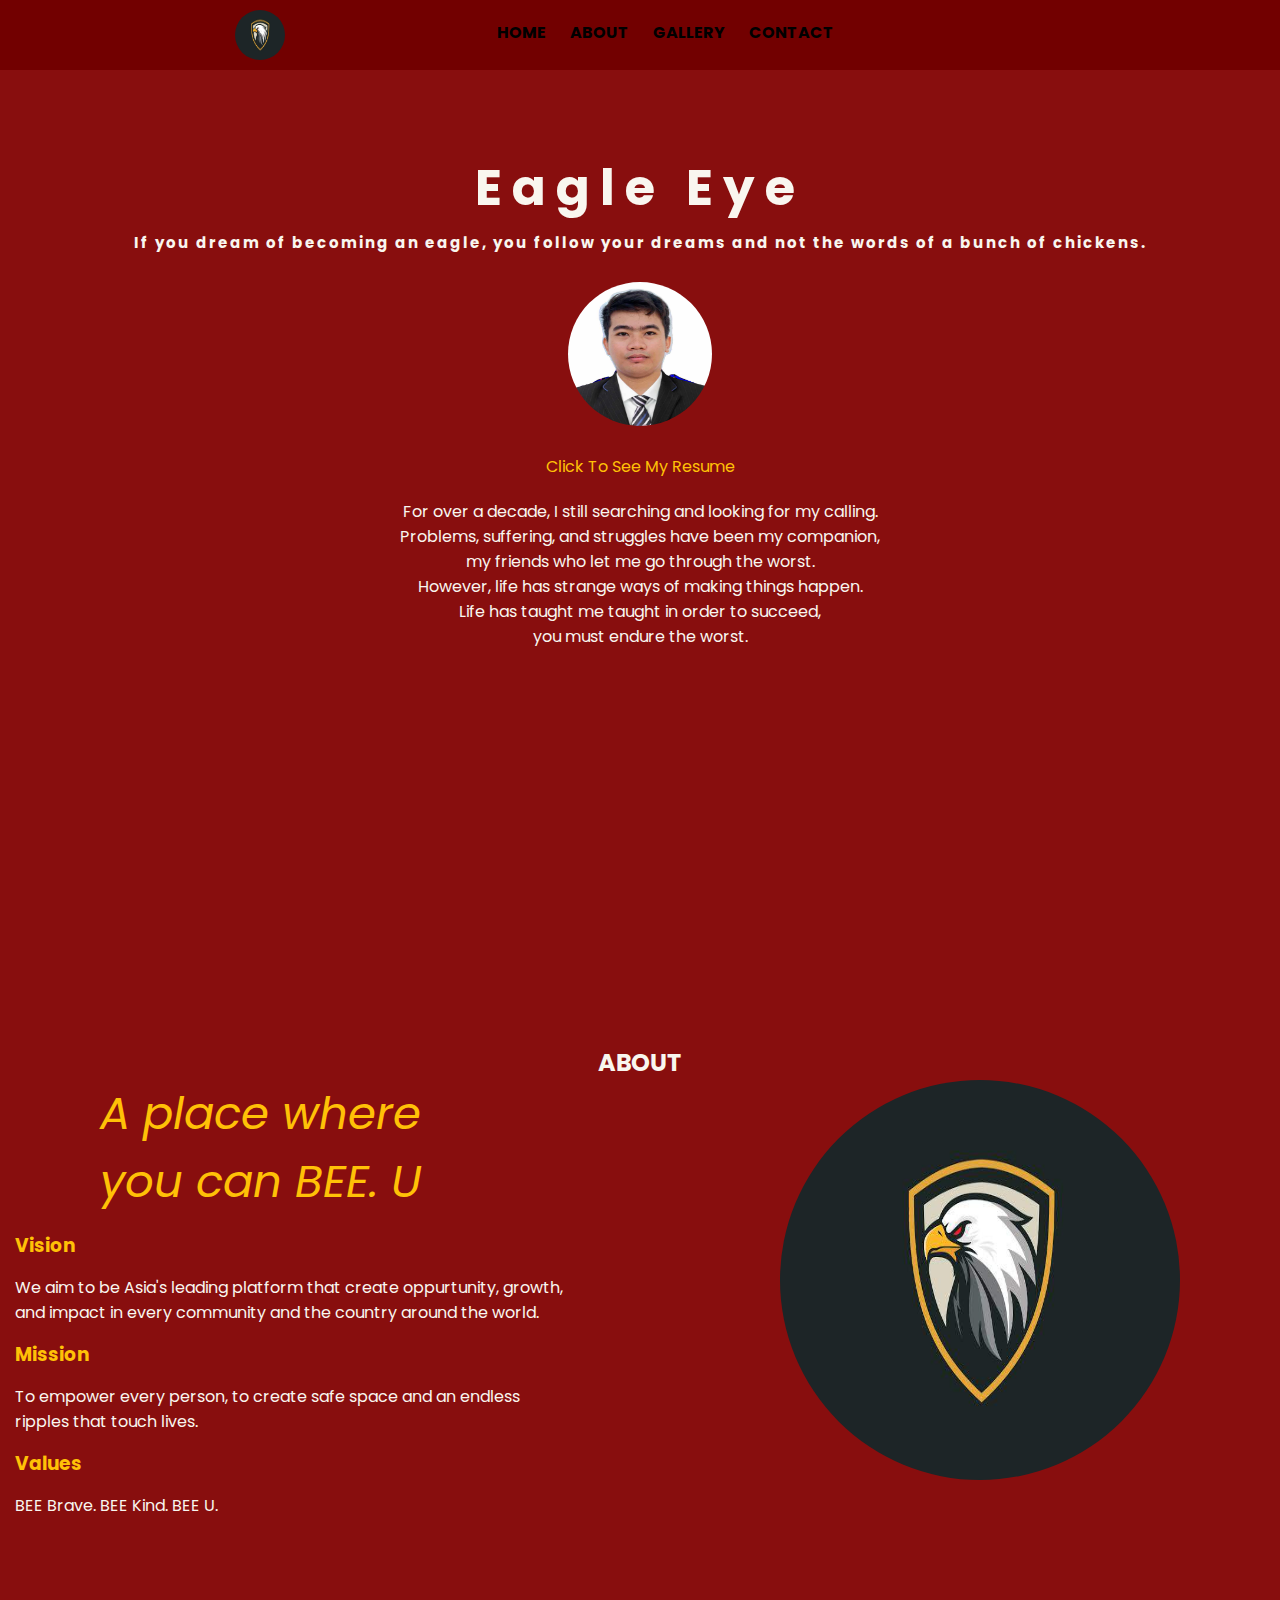
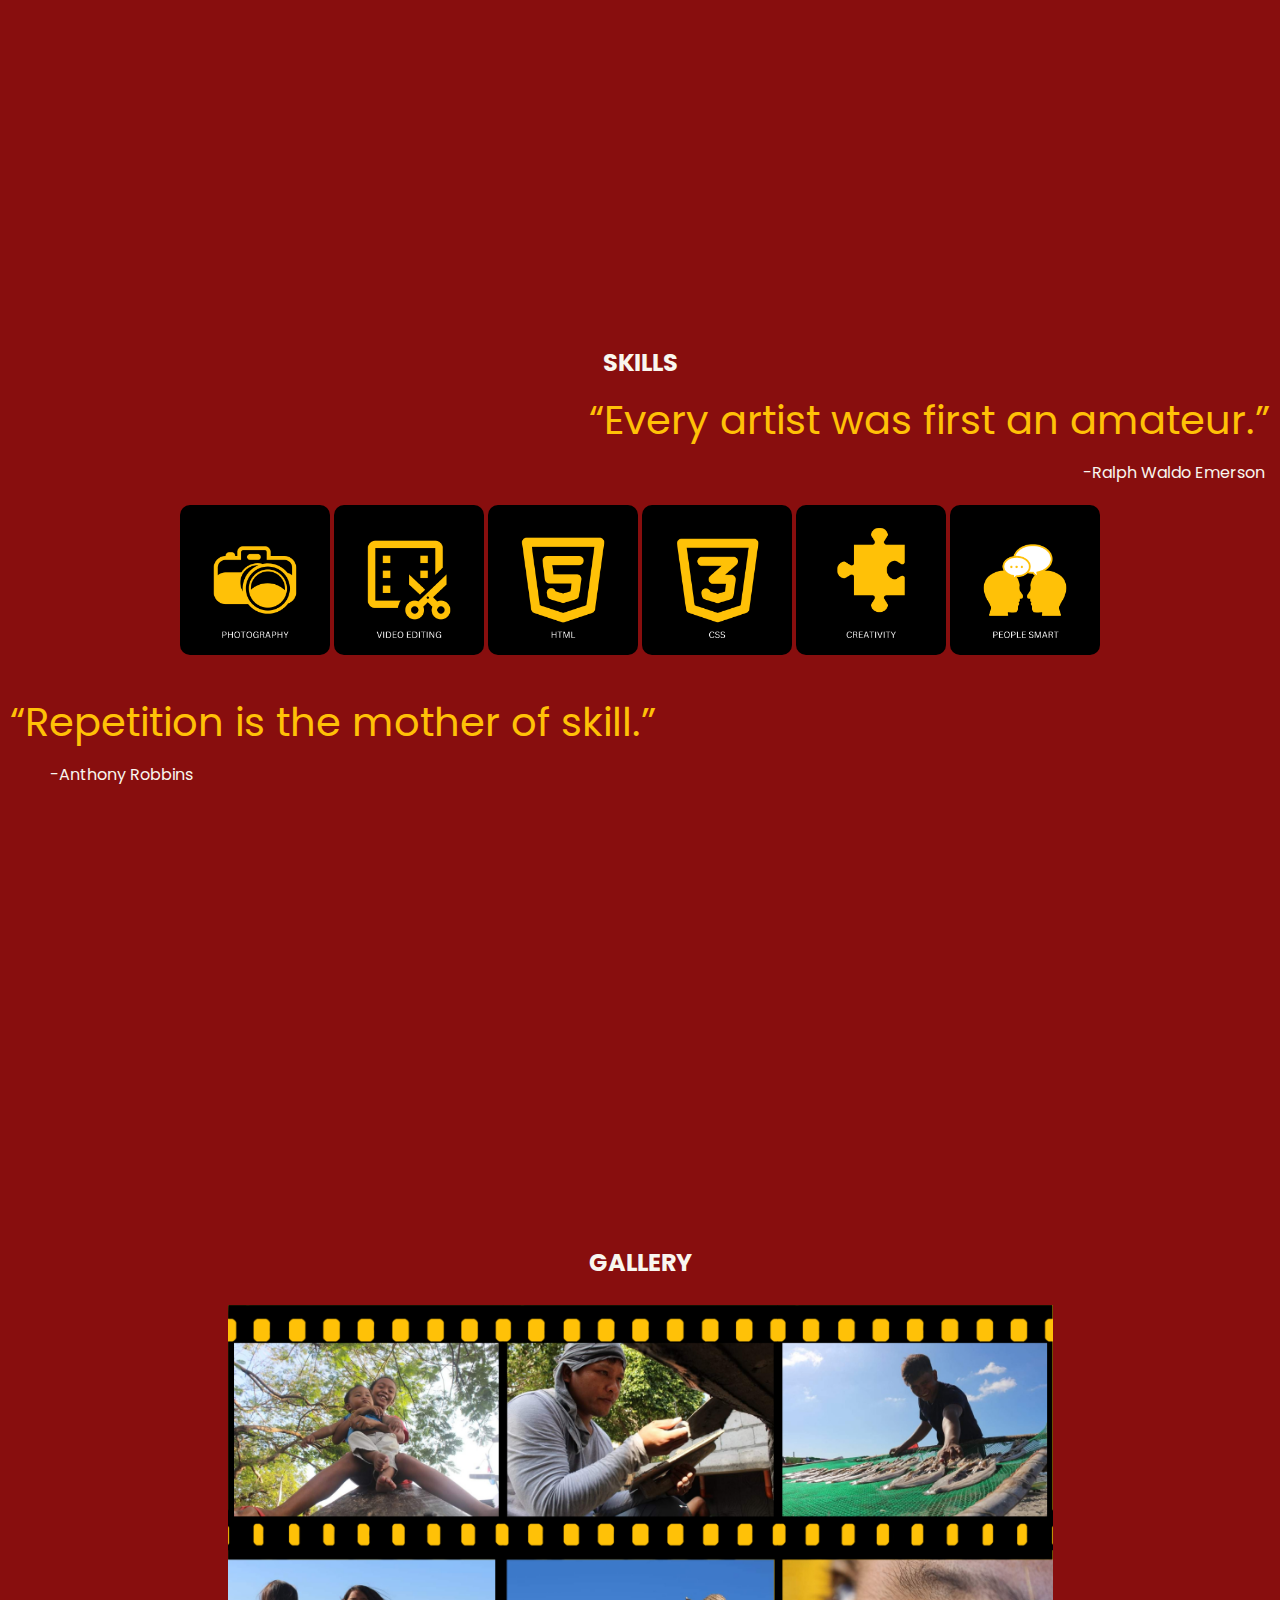
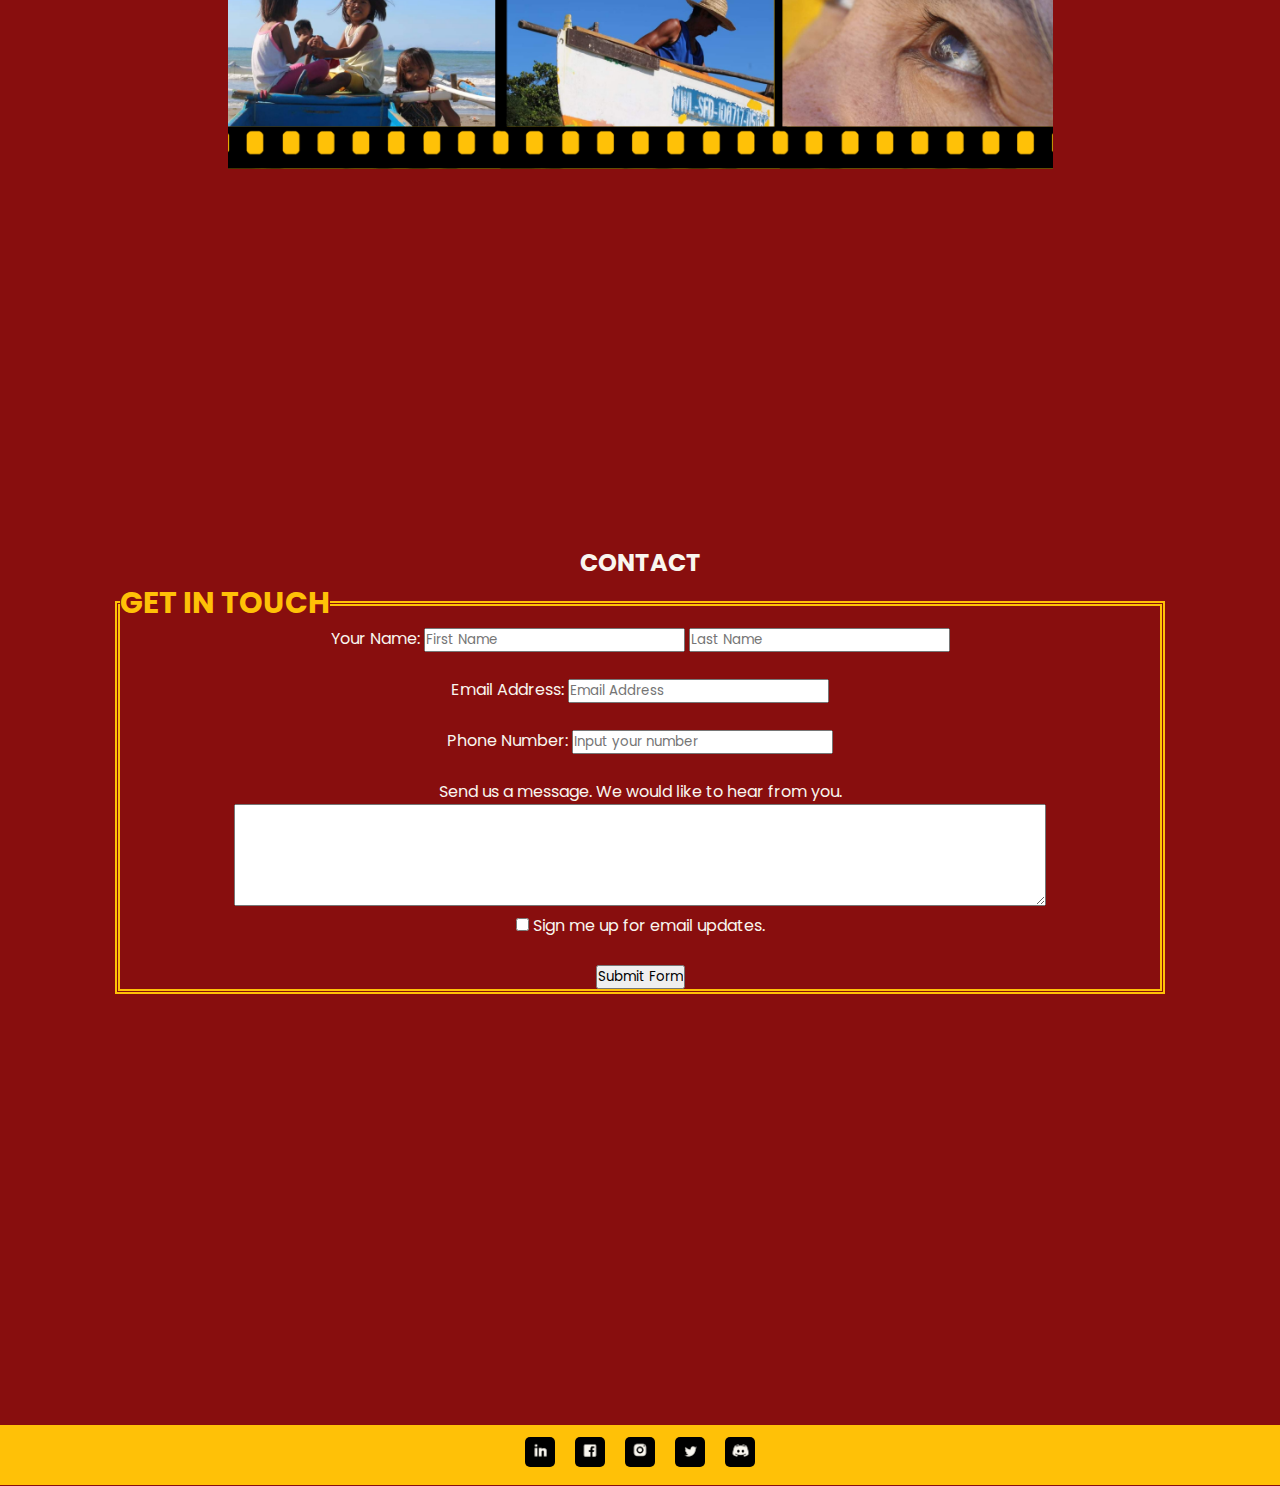
<file: index.html>
<!DOCTYPE html>
<html lang="en">
<head>
    <meta charset="UTF-8">
    <meta http-equiv="X-UA-Compatible" content="IE=edge">
    <meta name="viewport" content="width=device-width, initial-scale=1.0">
    <title>Eagle Eye</title>
    <link rel="icon" href="Assets/logo_.jpg" type="image/x-icon">
    <link rel="stylesheet" href="style.css">
</head>
<body>
    <!----------- NAVIGATION ----------->
    <nav class='navigation-bar'>
        <ul class='nav-list'>
            <img class='logo' src='Assets/logo_.jpg'  alt='BEE.U LOGO'>
            <li><a href='#section-home'>HOME</a></li>
            <li><a href='#section-about'>ABOUT</a></li>
            
            <li><a href='#section-gallery'>GALLERY</a></li>
            <li><a href='#section-contact'>CONTACT</a></li>
        </ul>
    </nav>
    <br><br>
    <!----------- MAIN ----------->
    <main>
    <!----------- HEADER ----------->
    <br>
    <header class='main-header' id='section-home'>
        <h1>Eagle Eye</h1>
        <h2>If you dream of becoming an eagle, you follow your dreams and not the words of a bunch of chickens.</h2>
        <br>
        <img src='Assets/picture_profile.jpg'  alt='profile-picture'> <br>
        <a href='Assets/My Resume.pdf'>Click To See My Resume</a>
        <p>
            For over a decade, I still searching and looking for my calling. <br>
            Problems, suffering, and struggles have been my companion,  <br> my friends who let
            me go through the worst.
            <br>
            However, life has strange ways of making things happen. <br> Life has taught me taught
            in order to succeed, <br>  you must endure the worst. 
        </p>
    </header>

    <!----------- SECTION 1 (ABOUT) ----------->
    <section class='about' id='section-about'>
        <div class='about-statement' >
            <h2>ABOUT</h2>
            <img src='Assets/logo_.jpg' alt='Bee.u Logo'>
            <p>
            A place where <br> you can BEE. U <br>
            </p>
        </div>
        <div class='vision-statement'>
            <h3>Vision</h3>
            <p>
            We aim to be Asia's leading platform that create oppurtunity, growth, <br>and impact
            in every community and the country around the world.
            </p>
        </div>
        <div class='mission-statement'>
            <h3>Mission</h3>
            <p>
            To empower every person, to create safe space and an endless <br>
            ripples that touch lives. 
            </p>
        </div>
        <div class='values-statement'>
            <h3>Values</h3>
            <p>
            BEE Brave.
            BEE Kind.
            BEE U. 
            </p>
        </div>
    </section>

    <!----------- SECTION 2 (SKILL) ----------->
    <section class='skill' id='section-skill'>
        <h2>SKILLS</h2>
        <div class='skill-quote1'>
            <q>Every artist was first an amateur.</q>
            <p>-Ralph Waldo Emerson</p>
        </div>
        <div class='skill-container'>
            <div class='skill-set'>
                <img src='Assets/PHOTOGRAPHY.png' alt='Photography-skill'>
                <img src='Assets/VIDEO.png' alt='Video-editing-skill'>
                <img src='Assets/HTML.png' alt='html-skill'>
                <img src='Assets/CSS.png' alt='css-skill'>
                <img src='Assets/CREATIVITY.png' alt='creativity-skill'>
                <img src='Assets/PEOPLE SMART.png' alt='people-smart-skill'>
            </div>
        </div>
        <div class='skill-quote2'>
            <q>Repetition is the mother of skill.</q>
            <p>-Anthony Robbins</p>
        </div>
        </section>

    <!----------- SECTION 3 (GALLERY) ----------->
    <section class='gallery' id='section-gallery'>
        <h2>GALLERY</h2>
        <br>
        <img src='Assets/Film.png' alt='Image-gallery'>
    </section>

    <!----------- SECTION 4 (CONTACT) ----------->
    <section class='contact' id='section-contact'>
        <h2>CONTACT</h2>
        <form>
            <fieldset class=''> 
                <legend><strong>GET IN TOUCH</strong></legend>
                <label for='name'>Your Name:  </label><input type='text' id='name' placeholder='First Name' required> <input type="text" placeholder='Last Name' name='last-name' required> <br><br>
                <label for='email'>Email Address:  </label><input type='email' id='email' placeholder='Email Address' required> <br> <br>
                <label for='number'>Phone Number:  </label><input type='tel' id='number' placeholder='Input your number' required> <br><br>
                <label for="messages">Send us a message. We would like to hear from you.</label><br>
                <textarea id='messages' cols='70' rows='5'></textarea> <br>
                <input type='checkbox'>  Sign me up for email updates.  <br><br>
                <input type='submit' name='submit' value='Submit Form' id='submit-form'>
            </fieldset>
        </form>
    </section>
    <br><br>
    </main>

    <footer class='main-footer'>
        <div class='list-footer'>
            <a href='https://www.linkedin.com/in/juliusestradapasiliao09/#education'><img src='Assets/linkedin.png' alt='Linked-In Account'> </a>
            <a href='https://www.facebook.com/juliusestradapasiliao.09'><img src='Assets/facebook.png' alt='Faceboook Account'> </a>
            <a href='https://www.instagram.com/zeke_dojin'><img src='Assets/instagram.png' alt='Instagram Account'> </a>
            <a href='https://twitter.com/julius_pasiliao'><img src='Assets/twitter.png' alt='Twitter Account'> </a>
            <a href='https://discord.com/channels/@me'><img src='Assets/discord.png' alt='Discord Account'> </a>
        </div>
    </footer>
</body>
</html>
</file>
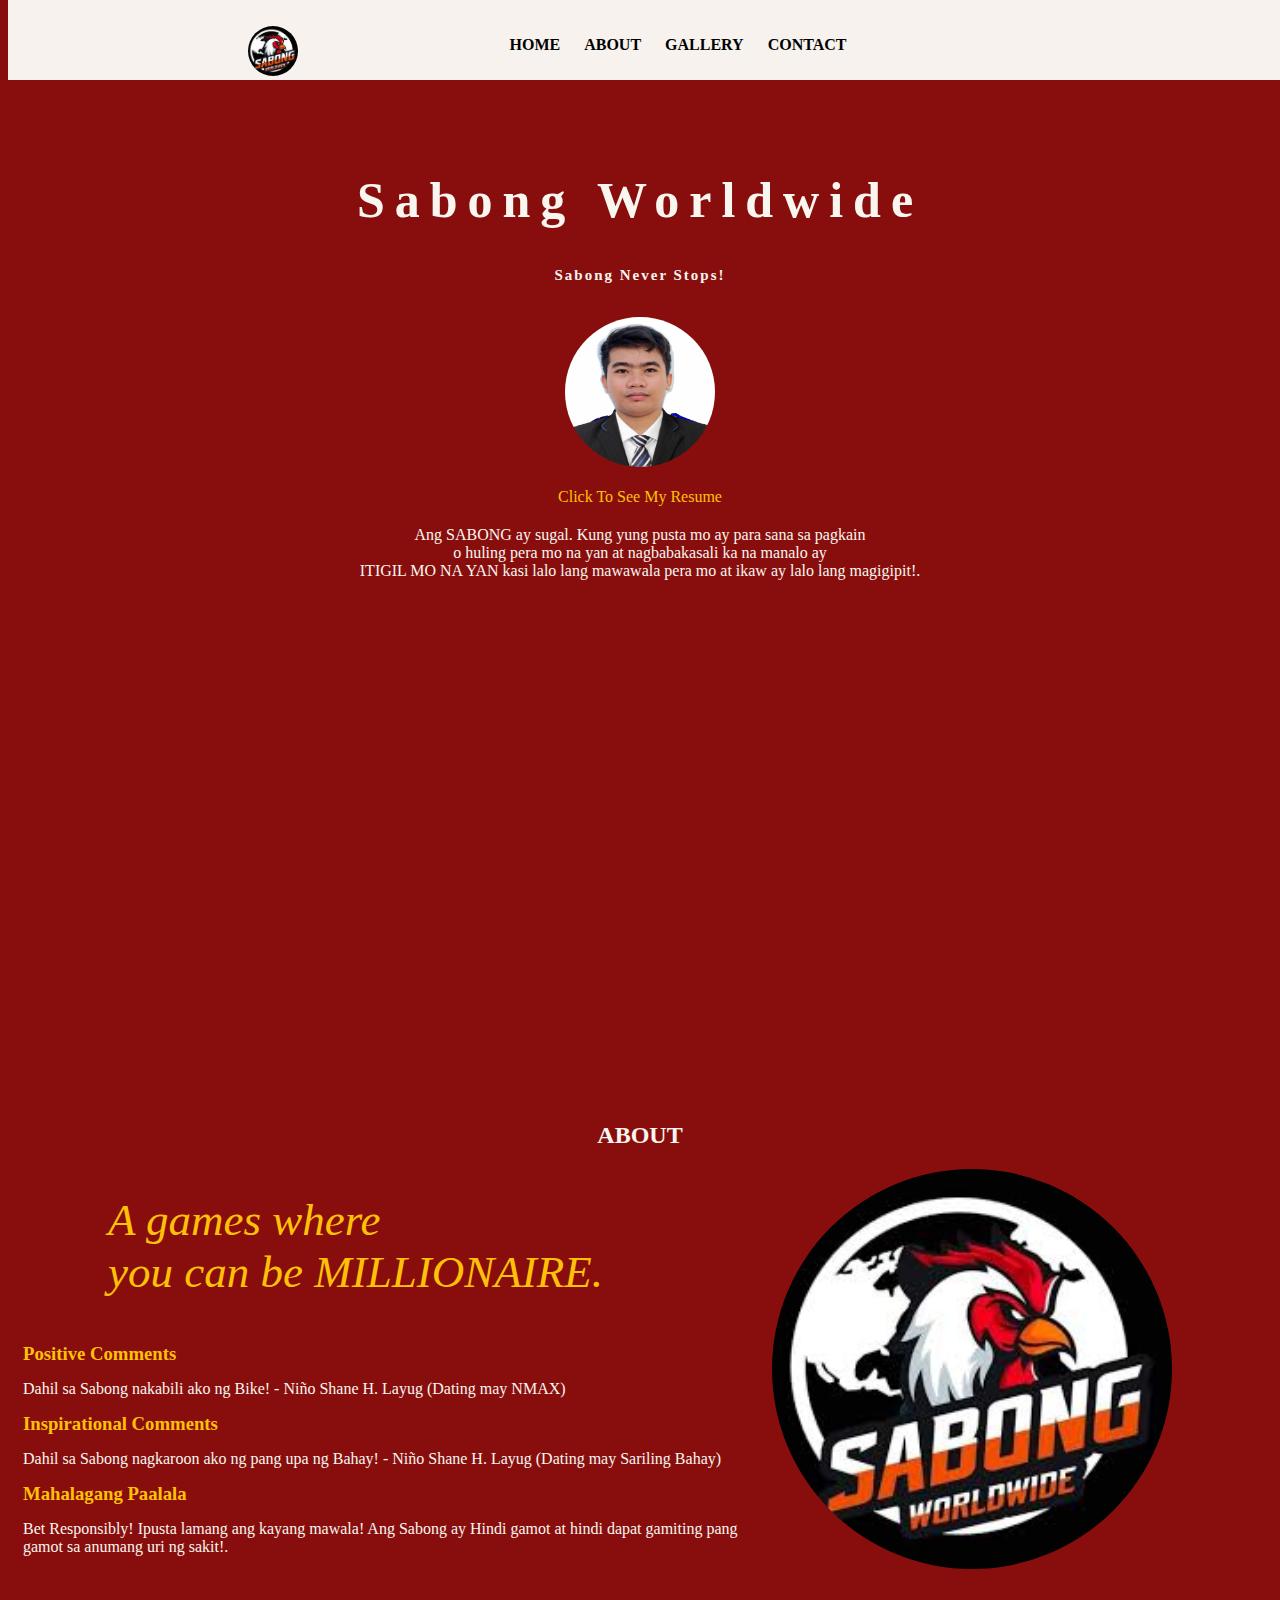
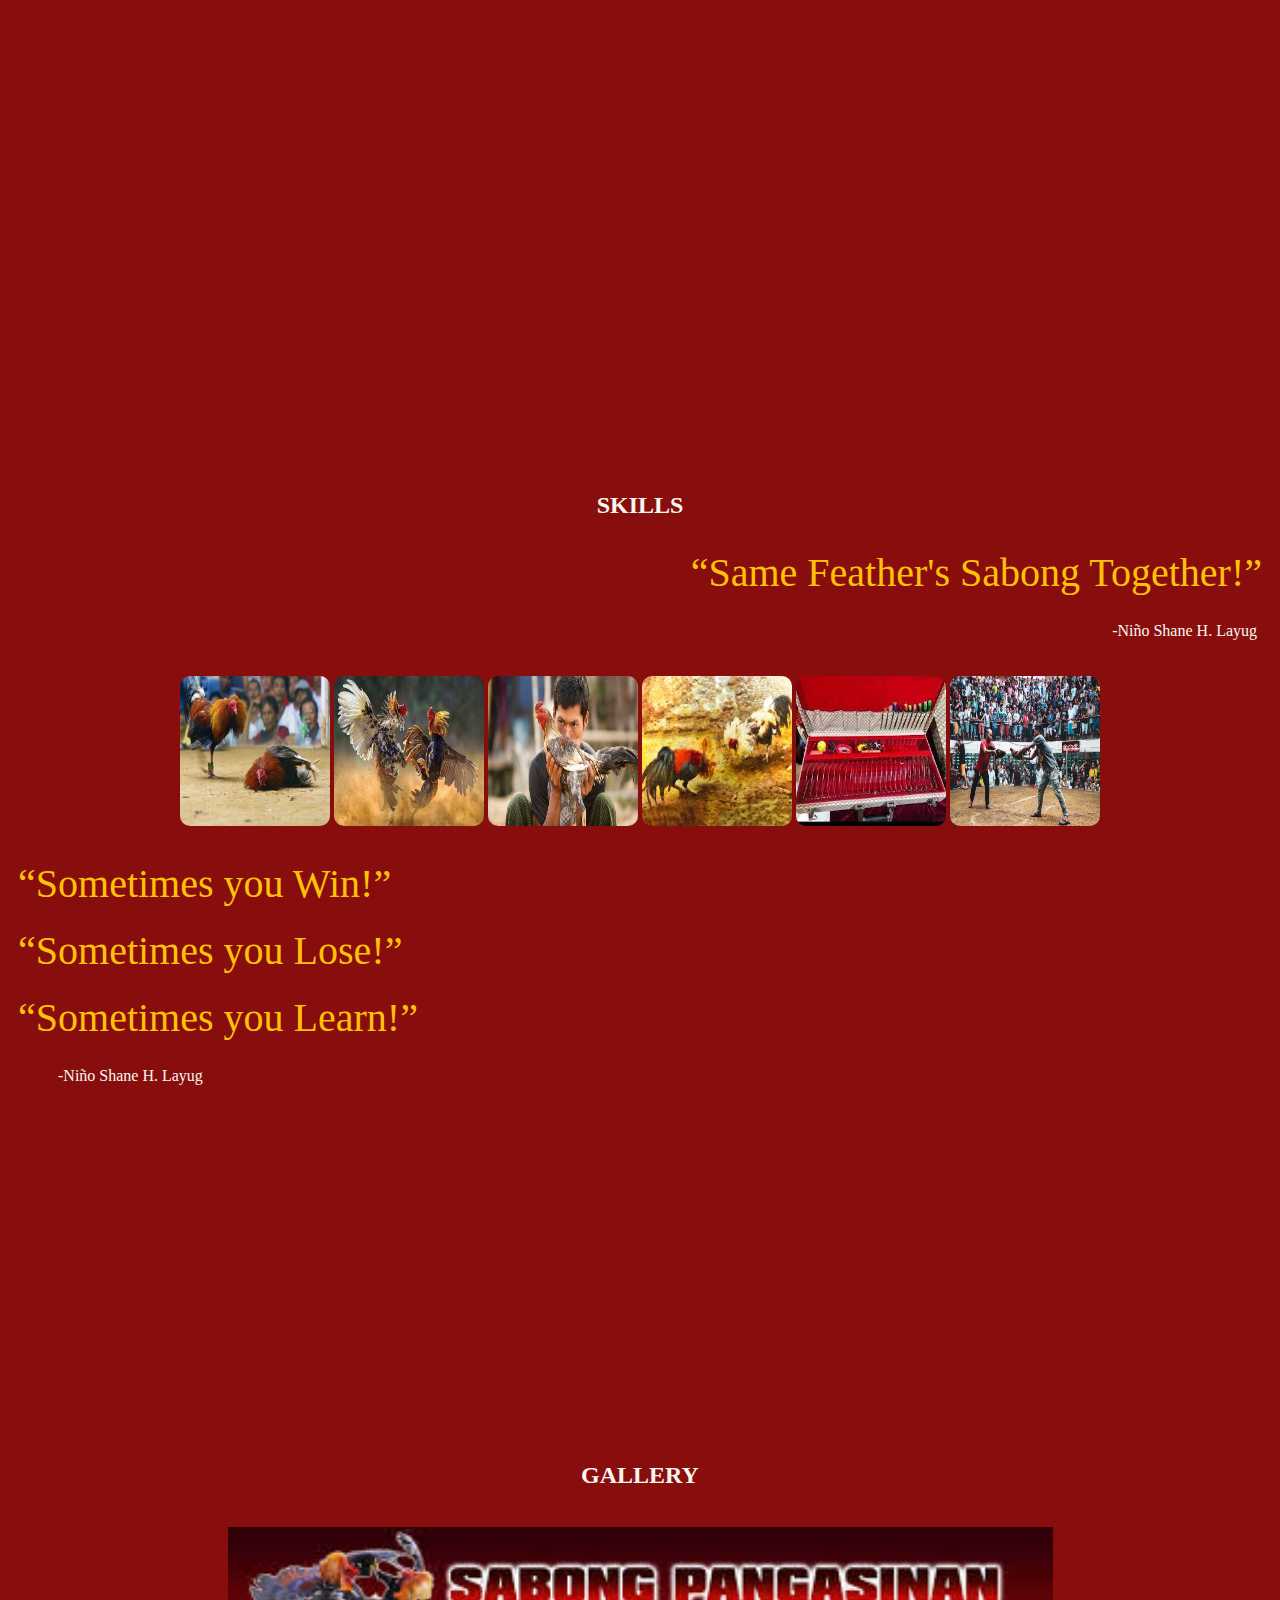
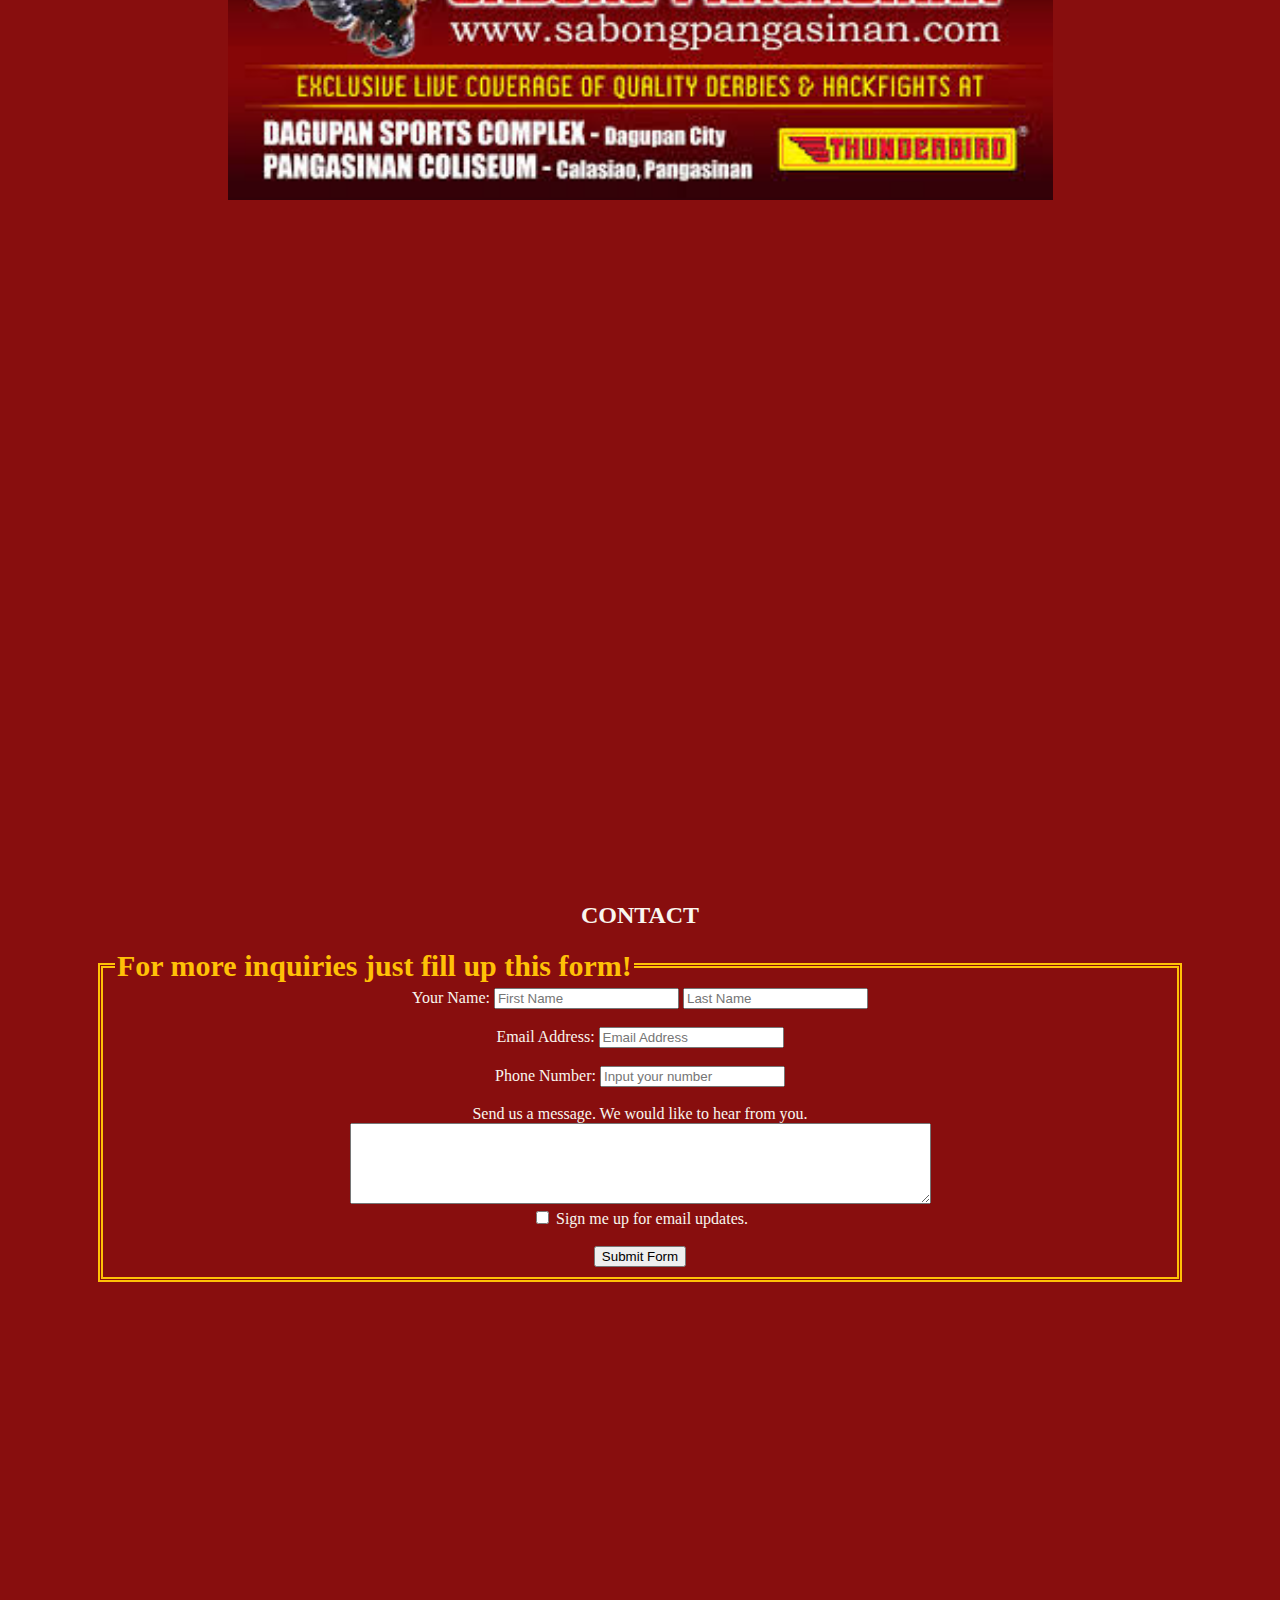
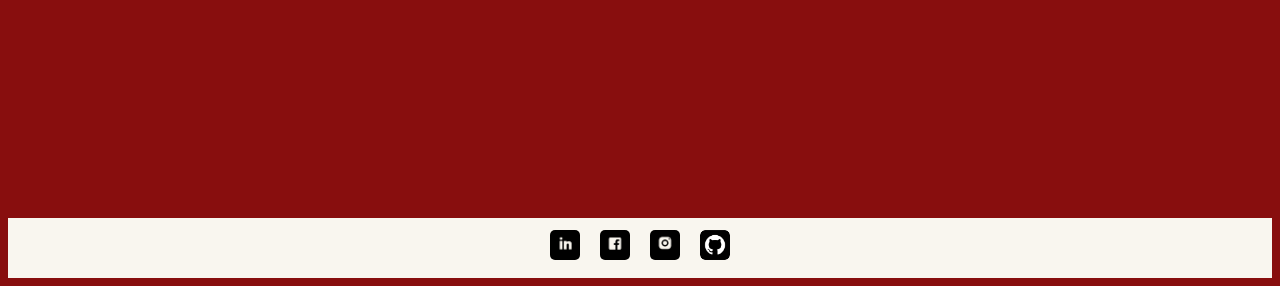
<file: sample-webportfolio-main/webport/index.html>
<!DOCTYPE html>
<html lang="en">
<head>
    <meta charset="UTF-8">
    <meta http-equiv="X-UA-Compatible" content="IE=edge">
    <meta name="viewport" content="width=device-width, initial-scale=1.0">
    <title>Sabong</title>
    <link rel="icon" href="Assets/logo_.jpg" type="image/x-icon">
    <link rel="stylesheet" href="style.css">
</head>
<body>
    <!----------- NAVIGATION ----------->
    <nav class='navigation-bar'>
        <ul class='nav-list'>
            <img class='logo' src='Assets/logo_.jpg'  alt='BEE.U LOGO'>
            <li><a href='#section-home'>HOME</a></li>
            <li><a href='#section-about'>ABOUT</a></li>
            
            <li><a href='#section-gallery'>GALLERY</a></li>
            <li><a href='#section-contact'>CONTACT</a></li>
        </ul>
    </nav>
    <br><br>
    <!----------- MAIN ----------->
    <main>
    <!----------- HEADER ----------->
    <br>
    <header class='main-header' id='section-home'>
        <h1>Sabong Worldwide</h1>
        <h2>Sabong Never Stops!</h2>
        <br>
        <img src='Assets/picture_profile.jpg'  alt='profile-picture'> <br>
        <a href='Assets/My Resume.pdf'>Click To See My Resume</a>
        <p>
            Ang SABONG ay sugal. Kung yung pusta mo ay para sana sa pagkain  <br>
            o huling pera mo na yan at nagbabakasali ka na manalo ay <br> ITIGIL MO NA YAN kasi 
            lalo lang mawawala pera mo at ikaw ay lalo lang magigipit!.
            <br>
            
        </p>
    </header>

    <!----------- SECTION 1 (ABOUT) ----------->
    <section class='about' id='section-about'>
        <div class='about-statement' >
            <h2>ABOUT</h2>
            <img src='Assets/logo_.jpg' alt='Bee.u Logo'>
            <p>
            A games where <br> you can be MILLIONAIRE.<br>
            </p>
        </div>
        <div class='vision-statement'>
            <h3>Positive Comments</h3>
            <p>
               Dahil sa Sabong nakabili ako ng Bike! 
               - Niño Shane H. Layug (Dating may NMAX)
            </p>
        </div>
        <div class='mission-statement'>
            <h3>Inspirational Comments</h3>
            <p>
               Dahil sa Sabong nagkaroon ako ng pang upa ng Bahay!
               - Niño Shane H. Layug (Dating may Sariling Bahay)
            </p>
        </div>
        <div class='values-statement'>
            <h3>Mahalagang Paalala</h3>
            <p> 
           Bet Responsibly!
           Ipusta lamang ang kayang mawala!
           Ang Sabong ay Hindi gamot at hindi dapat gamiting pang gamot sa anumang uri ng sakit!.
            </p>
        </div>
    </section>

    <!----------- SECTION 2 (SKILL) ----------->
    <section class='skill' id='section-skill'>
        <h2>SKILLS</h2>
        <div class='skill-quote1'>
            <q>Same Feather's Sabong Together! </q>
            <p>-Niño Shane H. Layug </p>
        </div>
        <div class='skill-container'>
            <div class='skill-set'>
                <img src='Assets/Cock1.jpg' alt='Cock1'>
                <img src='Assets/Cock2.jpeg' alt='Cock2'>
                <img src='Assets/cock3.jpg' alt='cock3'>
                <img src='Assets/Cock4.jpg' alt='Cock4'>
                <img src='Assets/TariBox5.jpg' alt='TariBox5'>
                <img src='Assets/texas-cockpit-arena.jpg' alt='texas-cockpit-arena'>
            </div>
        </div>
        <div class='skill-quote2'>
            <q>Sometimes you Win! </q>
            <q>Sometimes you Lose! </q>
            <q>Sometimes you Learn!</q>
            <p>-Niño Shane H. Layug</p>
        </div>
        </section>

    <!----------- SECTION 3 (GALLERY) ----------->
    <section class='gallery' id='section-gallery'>
        <h2>GALLERY</h2>
        <br>
        <img src='Assets/sabong pangasinan.jpg' alt='sabong pangasinan'>
    </section>

    <!----------- SECTION 4 (CONTACT) ----------->
    <section class='contact' id='section-contact'>
        <h2>CONTACT</h2>
        <form>
            <fieldset class=''> 
                <legend><strong>For more inquiries just fill up this form!</strong></legend>
                <label for='name'>Your Name:  </label><input type='text' id='name' placeholder='First Name' required> <input type="text" placeholder='Last Name' name='last-name' required> <br><br>
                <label for='email'>Email Address:  </label><input type='email' id='email' placeholder='Email Address' required> <br> <br>
                <label for='number'>Phone Number:  </label><input type='tel' id='number' placeholder='Input your number' required> <br><br>
                <label for="messages">Send us a message. We would like to hear from you.</label><br>
                <textarea id='messages' cols='70' rows='5'></textarea> <br>
                <input type='checkbox'>  Sign me up for email updates.  <br><br>
                <input type='submit' name='submit' value='Submit Form' id='submit-form'>
            </fieldset>
        </form>
    </section>
    <br><br>
    </main>

    <footer class='main-footer'>
        <div class='list-footer'>
            <a href='https://www.linkedin.com/in/ni%C3%B1o-shane-layug-6b60122b1/'><img src='Assets/linkedin.png' alt='Linked-In Account'> </a>
            <a href='https://www.facebook.com/shanenalang004'><img src='Assets/facebook.png' alt='Faceboook Account'> </a>
            <a href='https://www.instagram.com/imqtshaneeee/'><img src='Assets/instagram.png' alt='Instagram Account'> </a>
            <a href='https://github.com/SHANEPOGI'><img src='Assets/github.png' alt='Github Account'> </a>
        </div>
    </footer>
</body>
</html>
</file>
<file: style.css>
/* UNIVERSAL */
@import url('https://fonts.googleapis.com/css2?family=Poppins&display=swap');

*{
    margin: 0;
    padding: 0;
    font-family: 'Poppins', sans-serif;
    box-sizing: border-box;

}

body{
    background-color:rgb(136, 14, 14);
    color:#f9f6ef;
}

/* NAVIGATION BAR */
nav{
    overflow: hidden;
    position: fixed;
    top: 0;
    width: 100%;
}

.navigation-bar{
    background-color: rgb(114, 0, 0);
    padding: 5px;
    margin: 0;
    height: 70px;
    overflow: hidden;
    position: fixed;
    top: 0;
    width: 100%;
}

.logo{
    height: 50px;
    width: 50px;
    border-radius: 50px;
    position: relative;
    right: 200px;
}

ul{
    display: flex;
    justify-content: center;
    padding: 5px;
}

li{
    display: inline-block;
    margin: 5px;
    padding: 5px;                 
}


.nav-list{
    overflow: hidden;
}

.nav-list a:hover{
    color: #f9f6ef;
    border-top: 6px solid #f9f6ef;
    border-bottom: 6px solid #f9f6ef;
    animation-delay: 3s;
    border-radius: 5px;
    cursor: pointer;
}

.nav-list a{
    color: #000;
    text-decoration-line: none;
    padding: 2px;
    border-radius: 4px;
    font-weight: bold;
}




/* HEADER */
#section-home{
    height: 100vh;
    padding-top: 70px;
}

.main-header h1{
    text-align: center;
    letter-spacing: 10px;
    padding: 5px;
    font-size: 50px;
    flex-wrap: wrap;
}

.main-header h2{
    text-align: center;
    font-size: 15px;
    font-style: normal;
    font-weight: 10px;
    letter-spacing: 2px;
}

.main-header img{
    height: 150px;
    width: 150px;
    border-radius: 150px;
    padding: 3px;
    display: block;
    margin-left: auto;
    margin-right: auto;
}

.main-header p{
    display: block;
    margin: auto;
    padding: 20px;
    text-align: center;
    /* display: flex; 
    justify-content: center; */
}

.main-header a{
    display: block;
    margin-right: auto;
    margin-left: auto;
    text-align: center;
    text-decoration: none;
    color: #ffc107;
}

.typewriter{
    position: relative;
}

.typewriter::after{
    content: '|';
    position: absolute;
    right: 0;
    color:#ffc107;
    width: 100%;
    background-color: #f9f6ef;
    animation: typing 2.5s steps(30) alternate infinite;
}

@keyframes typing{
    to{
        width: 0;
    }
}

/* SECTION 1 (ABOUT) */
#section-about{
    height: 100vh;
    padding-top: 70px;
}

.about h2{
    text-align: center;
}

.about img{
    width: 400px;
    height: 400px;
    float: right;
    border-radius: 400px;
    padding: auto;
    margin-right: 100px;
}

.about-statement p{
    margin-left: 100px;
    font-size: 45px;
    color: #ffc107;
    font-style: italic;
}

.vision-statement h3{
    margin: 15px;
    color: #ffc107;
}

.vision-statement p{
    margin: 15px;
}

.mission-statement h3{
    margin: 15px;
    color: #ffc107;
}

.mission-statement p{
    margin: 15px;
}

.values-statement h3{
    margin: 15px;
    color: #ffc107;
}

.values-statement p{
    margin: 15px;
}

/* SECTION 2 (SKILL) */
#section-skill{
    height: 100vh;
    padding-top: 70px;
}

.skill h2{
    text-align: center;
}

.skill-container{
    display: flex;
    justify-content: center;
    margin: auto;
    padding: 20px;
}

.skill-set img{
    width: 150px;
    height: 150px;
    border-radius: 10px;
}

.skill-quote1 q{
    color: #ffc107;
    font-size: 40px;
    display: flex;
    justify-content: flex-end;
    padding: 10px;
}
.skill-quote1 p{
    display: flex;
    justify-content: end;
    margin-right: 15px;
}

.skill-quote2 q{
    color: #ffc107;
    font-size: 40px;
    display: flex;
    justify-content: flex-start;
    padding: 10px;
}

.skill-quote2 p{
    display: flex;
    justify-content: flex-start;
    margin-left: 50px;
}

/* SECTION 3 (GALLERY) */
#section-gallery{
    height: 100vh;
    padding: 70px;
}

.gallery h2{
    text-align: center;
}

.gallery img{
    margin: auto;
    display: flex;
    align-items: center;
    width: 825px;
}

/* SECTION 4 (CONTACT)*/
#section-contact{
    height: 100vh;
    padding-top: 70px;
}

.contact h2{
    text-align: center;
}

fieldset{
    text-align: center;
    margin: auto;
    border-color: #ffc107;
    width: 1050px;
    border-style: double;
    border-width: 5px;
}

legend{
    color: #ffc107;
    font-size: 30px;
    text-align: left;
}

/* FOOTER */
.main-footer{
    background-color: #ffc107;
    height: 60px;
    padding: 0px;
    margin: 0;
    position: relative;
}

.list-footer{
    text-decoration-line: none;
    margin: auto;
    padding: 2px;
    display: flex;
    justify-content: center;
}

.list-footer a{
    padding: 10px;
}

.list-footer img{
    width: 30px;
    text-decoration-line: none;
    border-radius: 5px;
    overflow: hidden;
}

/* MEDIA QUERY */
</file>
<file: sample-webportfolio-main/webport/style.css>
/* UNIVERSAL */

@import url('https://fonts.googleapis.com/css2?family=Jersey+10&family=Roboto:ital,wght@0,100;0,300;0,400;0,500;0,700;0,900;1,100;1,300;1,400;1,500;1,700;1,900&display=swap');
</style>
*.jersey-10-regular {
    font-family: "Jersey 10", sans-serif;
    font-weight: 4000;
    font-style: normal;
  }
  

body{
    background-color:rgb(136, 14, 14);
    color:#f9f6ef;
}

/* NAVIGATION BAR */
nav{
    overflow: hidden;
    position: fixed;
    top: 0;
    width: 100%;
}

.navigation-bar{
    background-color: rgb(247, 242, 237);
    padding: 5px;
    margin: 0;
    height: 70px;
    overflow: hidden;
    position: fixed;
    top: 0;
    width: 100%;
}

.logo{
    height: 50px;
    width: 50px;
    border-radius: 50px;
    position: relative;
    right: 200px;
}

ul{
    display: flex;
    justify-content: center;
    padding: 5px;
}

li{
    display: inline-block;
    margin: 5px;
    padding: 5px;                 
}


.nav-list{
    overflow: hidden;
}

.nav-list a:hover{
    color: #f9f6ef;
    border-top: 6px solid #f9f6ef;
    border-bottom: 6px solid #f9f6ef;
    animation-delay: 3s;
    border-radius: 5px;
    cursor: pointer;
}

.nav-list a{
    color: #000;
    text-decoration-line: none;
    padding: 2px;
    border-radius: 4px;
    font-weight: bold;
}




/* HEADER */
#section-home{
    height: 100vh;
    padding-top: 70px;
}

.main-header h1{
    text-align: center;
    letter-spacing: 10px;
    padding: 5px;
    font-size: 50px;
    flex-wrap: wrap;
}

.main-header h2{
    text-align: center;
    font-size: 15px;
    font-style: normal;
    font-weight: 10px;
    letter-spacing: 2px;
}

.main-header img{
    height: 150px;
    width: 150px;
    border-radius: 150px;
    padding: 3px;
    display: block;
    margin-left: auto;
    margin-right: auto;
}

.main-header p{
    display: block;
    margin: auto;
    padding: 20px;
    text-align: center;
    /* display: flex; 
    justify-content: center; */
}

.main-header a{
    display: block;
    margin-right: auto;
    margin-left: auto;
    text-align: center;
    text-decoration: none;
    color: #ffc107;
}

.typewriter{
    position: relative;
}

.typewriter::after{
    content: '|';
    position: absolute;
    right: 0;
    color:#ffc107;
    width: 100%;
    background-color: #f9f6ef;
    animation: typing 2.5s steps(30) alternate infinite;
}

@keyframes typing{
    to{
        width: 0;
    }
}

/* SECTION 1 (ABOUT) */
#section-about{
    height: 100vh;
    padding-top: 70px;
}

.about h2{
    text-align: center;
}

.about img{
    width: 400px;
    height: 400px;
    float: right;
    border-radius: 400px;
    padding: auto;
    margin-right: 100px;
}

.about-statement p{
    margin-left: 100px;
    font-size: 45px;
    color: #ffc107;
    font-style: italic;
}

.vision-statement h3{
    margin: 15px;
    color: #ffc107;
}

.vision-statement p{
    margin: 15px;
}

.mission-statement h3{
    margin: 15px;
    color: #ffc107;
}

.mission-statement p{
    margin: 15px;
}

.values-statement h3{
    margin: 15px;
    color: #ffc107;
}

.values-statement p{
    margin: 15px;
}

/* SECTION 2 (SKILL) */
#section-skill{
    height: 100vh;
    padding-top: 70px;
}

.skill h2{
    text-align: center;
}

.skill-container{
    display: flex;
    justify-content: center;
    margin: auto;
    padding: 20px;
}

.skill-set img{
    width: 150px;
    height: 150px;
    border-radius: 10px;
}

.skill-quote1 q{
    color: #ffc107;
    font-size: 40px;
    display: flex;
    justify-content: flex-end;
    padding: 10px;
}
.skill-quote1 p{
    display: flex;
    justify-content: end;
    margin-right: 15px;
}

.skill-quote2 q{
    color: #ffc107;
    font-size: 40px;
    display: flex;
    justify-content: flex-start;
    padding: 10px;
}

.skill-quote2 p{
    display: flex;
    justify-content: flex-start;
    margin-left: 50px;
}

/* SECTION 3 (GALLERY) */
#section-gallery{
    height: 100vh;
    padding: 70px;
}

.gallery h2{
    text-align: center;
}

.gallery img{
    margin: auto;
    display: flex;
    align-items: center;
    width: 825px;
}

/* SECTION 4 (CONTACT)*/
#section-contact{
    height: 100vh;
    padding-top: 70px;
}

.contact h2{
    text-align: center;
}

fieldset{
    text-align: center;
    margin: auto;
    border-color: #ffc107;
    width: 1050px;
    border-style: double;
    border-width: 5px;
}

legend{
    color: #ffc107;
    font-size: 30px;
    text-align: left;
}

/* FOOTER */
.main-footer{
    background-color: #f9f6ef;
    height: 60px;
    padding: 0px;
    margin: 0;
    position: relative;
}

.list-footer{
    text-decoration-line: none;
    margin: auto;
    padding: 2px;
    display: flex;
    justify-content: center;
}

.list-footer a{
    padding: 10px;
}

.list-footer img{
    width: 30px;
    text-decoration-line: none;
    border-radius: 5px;
    overflow: hidden;
}

/* MEDIA QUERY */
</file>
